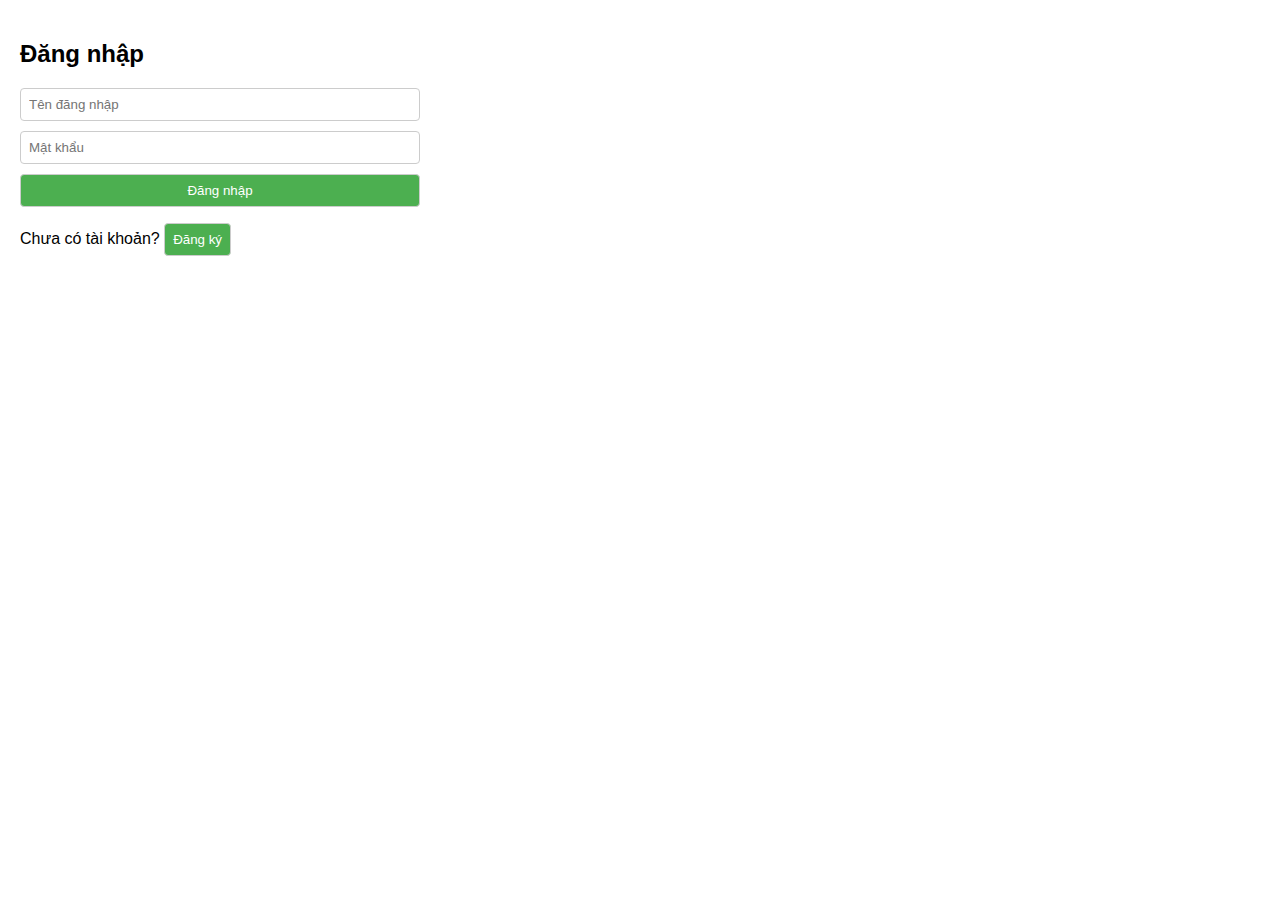
<file: index.html>
<!DOCTYPE html>
<html lang="en">
<head>
    <meta charset="UTF-8">
    <meta name="viewport" content="width=device-width, initial-scale=1.0">
    <title>Ứng Dụng Quản Lý Nhân Sự</title>
    <link rel="stylesheet" href="style.css">
</head>
<body>
    <div id="app">
        <nav id="navbar">
            <!-- Menu sẽ được render bởi app.js -->
        </nav>
        <main id="main-content">
            <!-- Nội dung module sẽ được load vào đây -->
        </main>
    </div>
    <script type="module" src="app.js"></script>
</body>
</html>
</file>
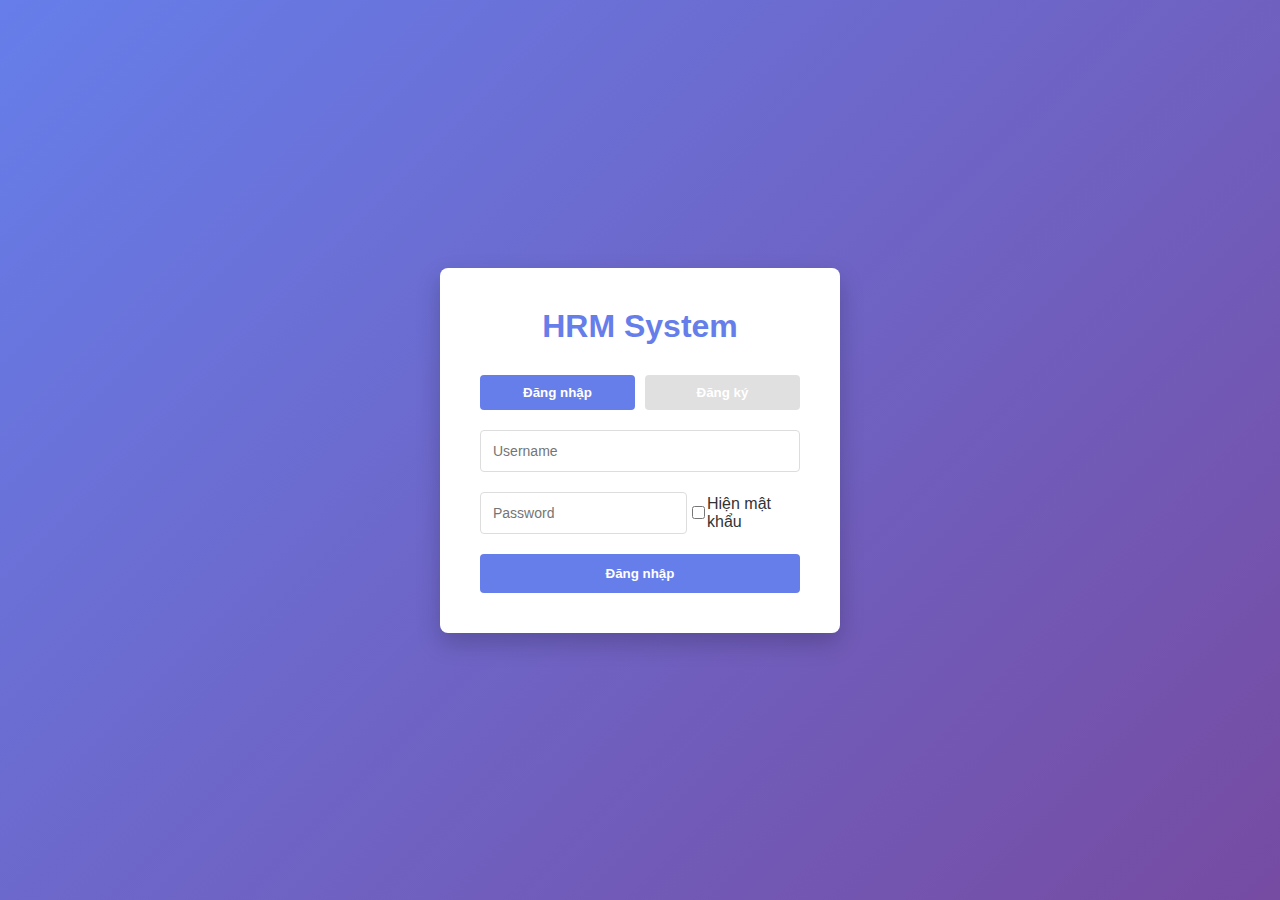
<file: frontend/index.html>
<!DOCTYPE html>
<html lang="vi">
<head>
    <meta charset="UTF-8">
    <meta name="viewport" content="width=device-width, initial-scale=1.0">
    <title>HRM - Human Resource Management</title>
    <link rel="stylesheet" href="css/style.css">
</head>
<body>
    <div id="app"></div>
    <script type="module" src="app.js"></script>
</body>
</html>
</file>
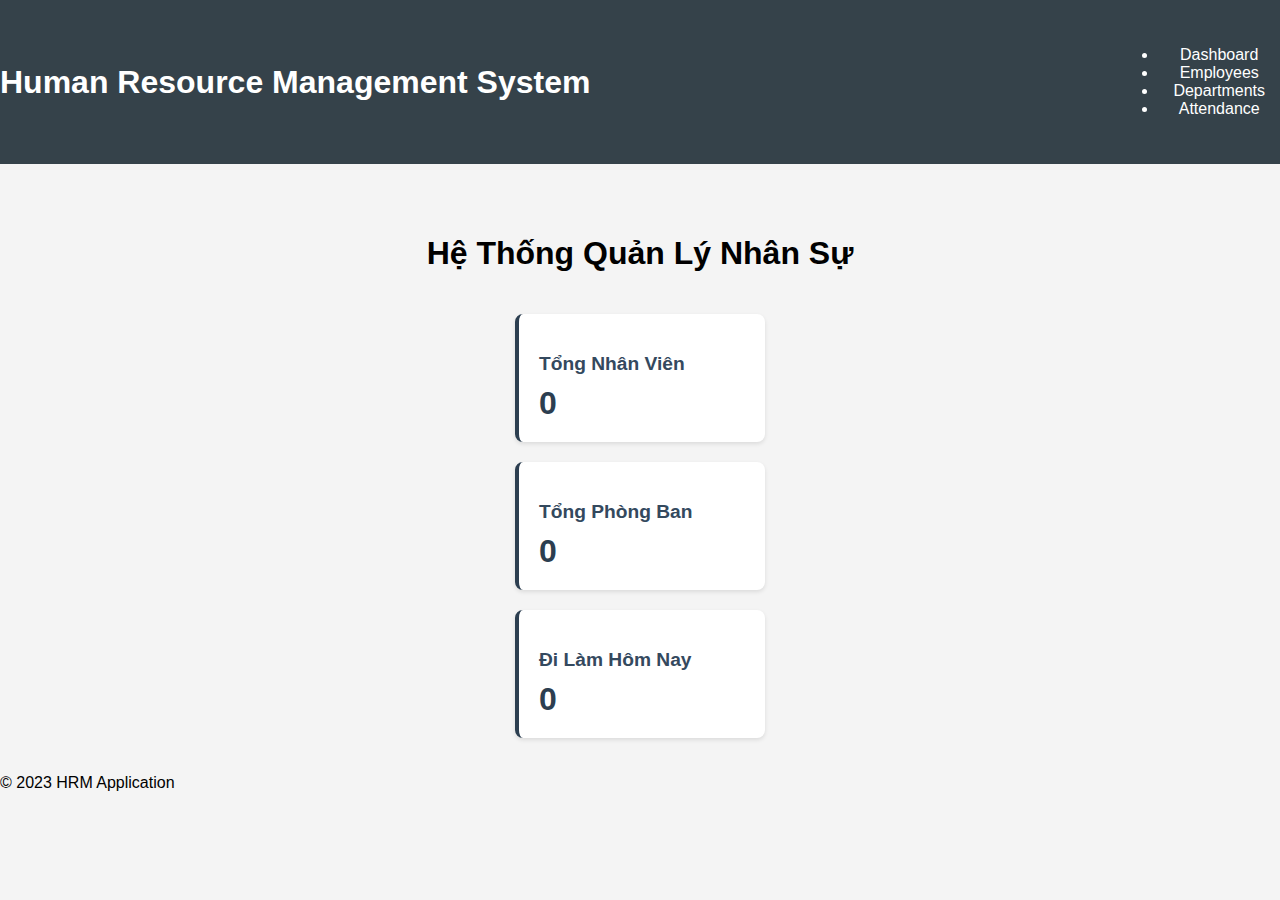
<file: src/index.html>
<!DOCTYPE html>
<html lang="en">
<head>
    <meta charset="UTF-8">
    <meta name="viewport" content="width=device-width, initial-scale=1.0">
    <title>HRM Application</title>
    <link rel="stylesheet" href="css/style.css">
    <link rel="stylesheet" href="css/forms.css">
    <link rel="stylesheet" href="css/dashboard.css">
</head>
<body>
    <header>
        <h1>Human Resource Management System</h1>
        <nav>
            <ul>
                <li><a href="#" class="menu-item" data-target="dashboard">Dashboard</a></li>
                <li><a href="#" class="menu-item" data-target="employees">Employees</a></li>
                <li><a href="#" class="menu-item" data-target="departments">Departments</a></li>
                <li><a href="#" class="menu-item" data-target="attendance">Attendance</a></li>
            </ul>
        </nav>
    </header>
    <main>
        <!-- This is where SPA content will be loaded -->
        <div id="content">
            <h2>Welcome to the HRM Application</h2>
            <p>Select a module from the menu to get started.</p>
        </div>
    </main>
    <footer>
        <p>&copy; 2023 HRM Application</p>
    </footer>
    <script type="module" src="js/main.js"></script>
</body>
</html>
</file>
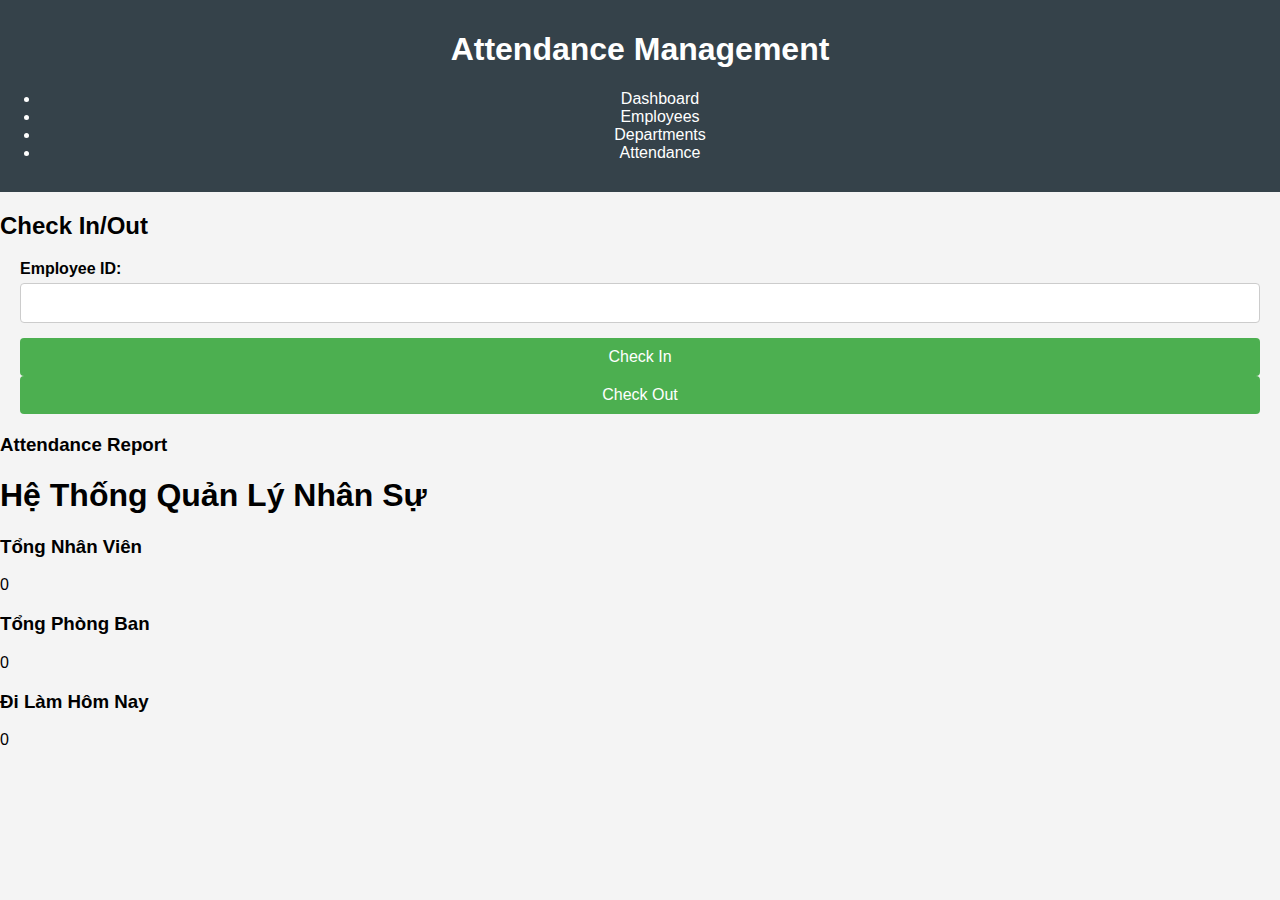
<file: src/pages/attendance.html>
<!DOCTYPE html>
<html lang="en">
<head>
    <meta charset="UTF-8">
    <meta name="viewport" content="width=device-width, initial-scale=1.0">
    <title>Attendance Management</title>
    <link rel="stylesheet" href="../css/style.css">
    <link rel="stylesheet" href="../css/forms.css">
</head>
<body>
    <header>
        <h1>Attendance Management</h1>
        <nav>
            <ul>
                <li><a href="dashboard.html">Dashboard</a></li>
                <li><a href="employees.html">Employees</a></li>
                <li><a href="departments.html">Departments</a></li>
                <li><a href="attendance.html">Attendance</a></li>
            </ul>
        </nav>
    </header>
    <main>
        <section id="attendance-section">
            <h2>Check In/Out</h2>
            <form id="attendance-form">
                <label for="employee-id">Employee ID:</label>
                <input type="text" id="employee-id" required>
                <button type="button" id="check-in-btn">Check In</button>
                <button type="button" id="check-out-btn">Check Out</button>
            </form>
            <div id="attendance-report">
                <h3>Attendance Report</h3>
                <ul id="report-list"></ul>
            </div>
        </section>
    </main>
    <script type="module" src="../js/main.js"></script>
</body>
</html>
</file>
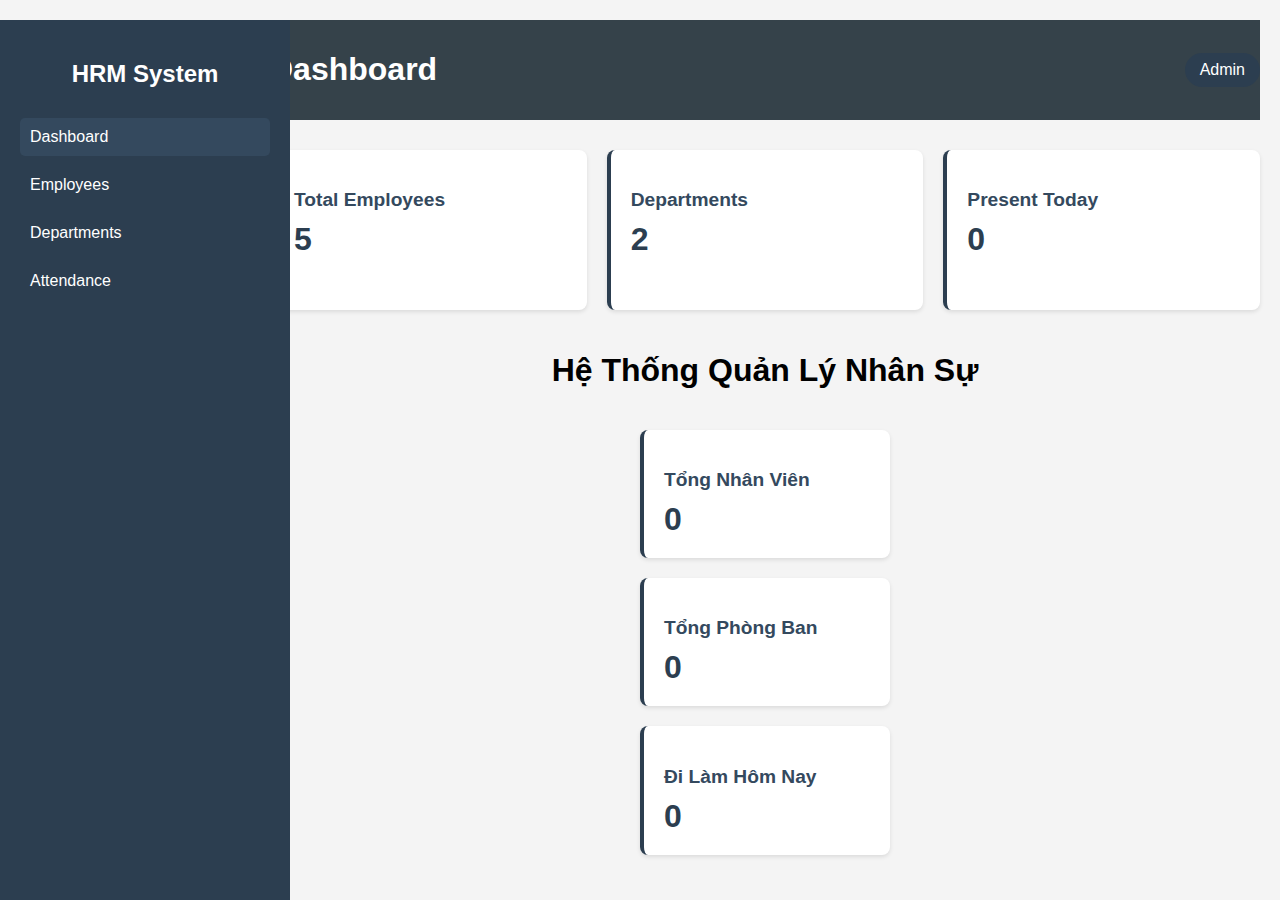
<file: src/pages/dashboard.html>
<!DOCTYPE html>
<html lang="en">
<head>
    <meta charset="UTF-8">
    <meta name="viewport" content="width=device-width, initial-scale=1.0">
    <title>HRM Dashboard</title>
    <link rel="stylesheet" href="../css/style.css">
    <link rel="stylesheet" href="../css/dashboard.css">
</head>
<body>
    <nav class="sidebar">
        <h2>HRM System</h2>
        <ul>
            <li class="active"><a href="dashboard.html">Dashboard</a></li>
            <li><a href="employees.html">Employees</a></li>
            <li><a href="departments.html">Departments</a></li>
            <li><a href="attendance.html">Attendance</a></li>
        </ul>
    </nav>
    <main class="content">
        <header>
            <h1>Dashboard</h1>
            <div class="user-info">Admin</div>
        </header>
        <div class="stats-grid">
            <div class="stat-card" id="totalEmployees">
                <h3>Total Employees</h3>
                <p class="stat-number">0</p>
            </div>
            <div class="stat-card" id="totalDepartments">
                <h3>Departments</h3>
                <p class="stat-number">0</p>
            </div>
            <div class="stat-card" id="presentToday">
                <h3>Present Today</h3>
                <p class="stat-number">0</p>
            </div>
        </div>
    </main>
    <script type="module" src="../js/main.js"></script>
</body>
</html>
</file>
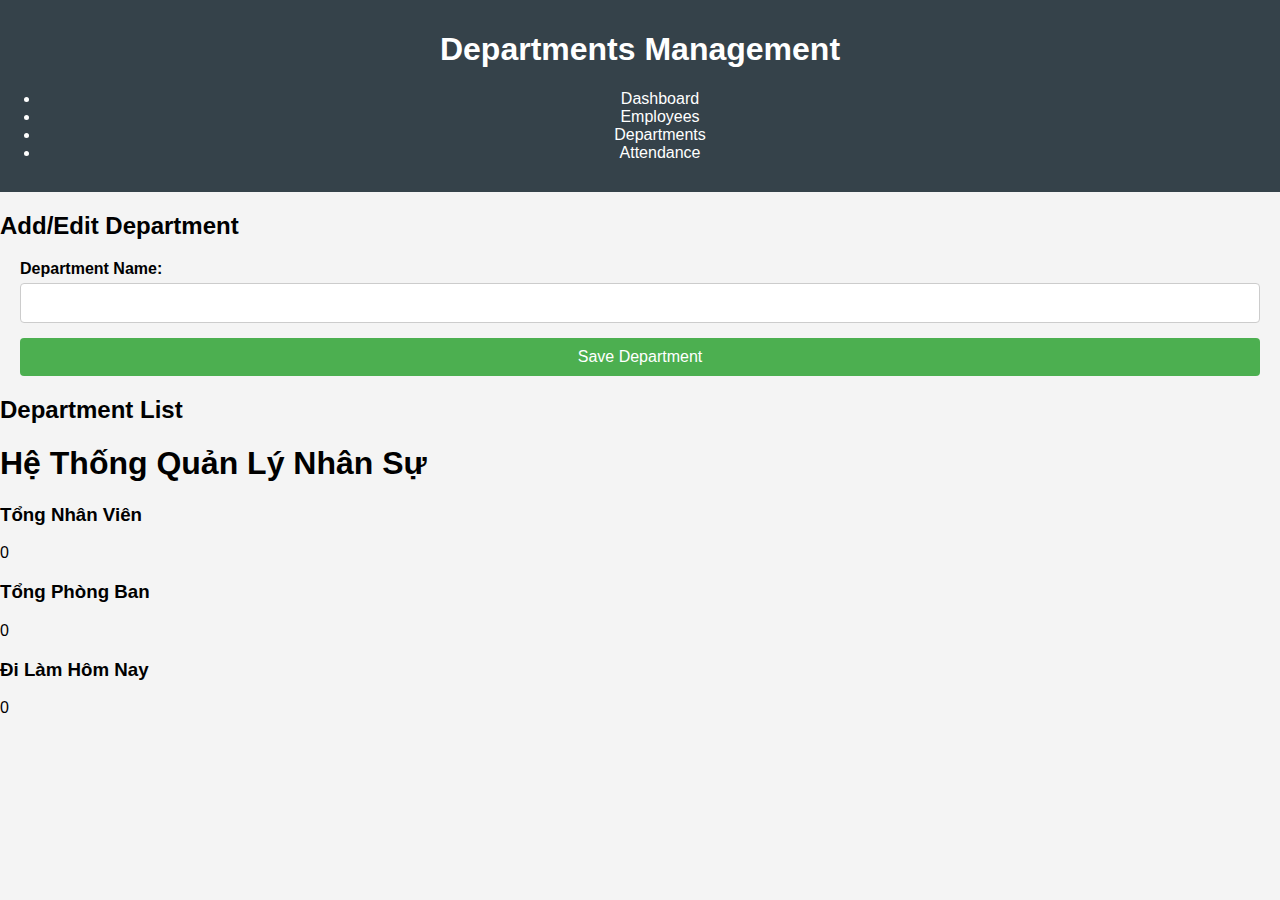
<file: src/pages/departments.html>
<!DOCTYPE html>
<html lang="en">
<head>
    <meta charset="UTF-8">
    <meta name="viewport" content="width=device-width, initial-scale=1.0">
    <title>Departments Management</title>
    <link rel="stylesheet" href="../css/style.css">
    <link rel="stylesheet" href="../css/forms.css">
</head>
<body>
    <header>
        <h1>Departments Management</h1>
        <nav>
            <ul>
                <li><a href="dashboard.html">Dashboard</a></li>
                <li><a href="employees.html">Employees</a></li>
                <li><a href="departments.html">Departments</a></li>
                <li><a href="attendance.html">Attendance</a></li>
            </ul>
        </nav>
    </header>
    <main>
        <section id="department-form">
            <h2>Add/Edit Department</h2>
            <form id="add-department-form">
                <label for="department-name">Department Name:</label>
                <input type="text" id="department-name" required>
                <button type="submit">Save Department</button>
            </form>
        </section>
        <section id="department-list">
            <h2>Department List</h2>
            <ul id="departments"></ul>
        </section>
    </main>
    <script type="module" src="../js/main.js"></script>
</body>
</html>
</file>
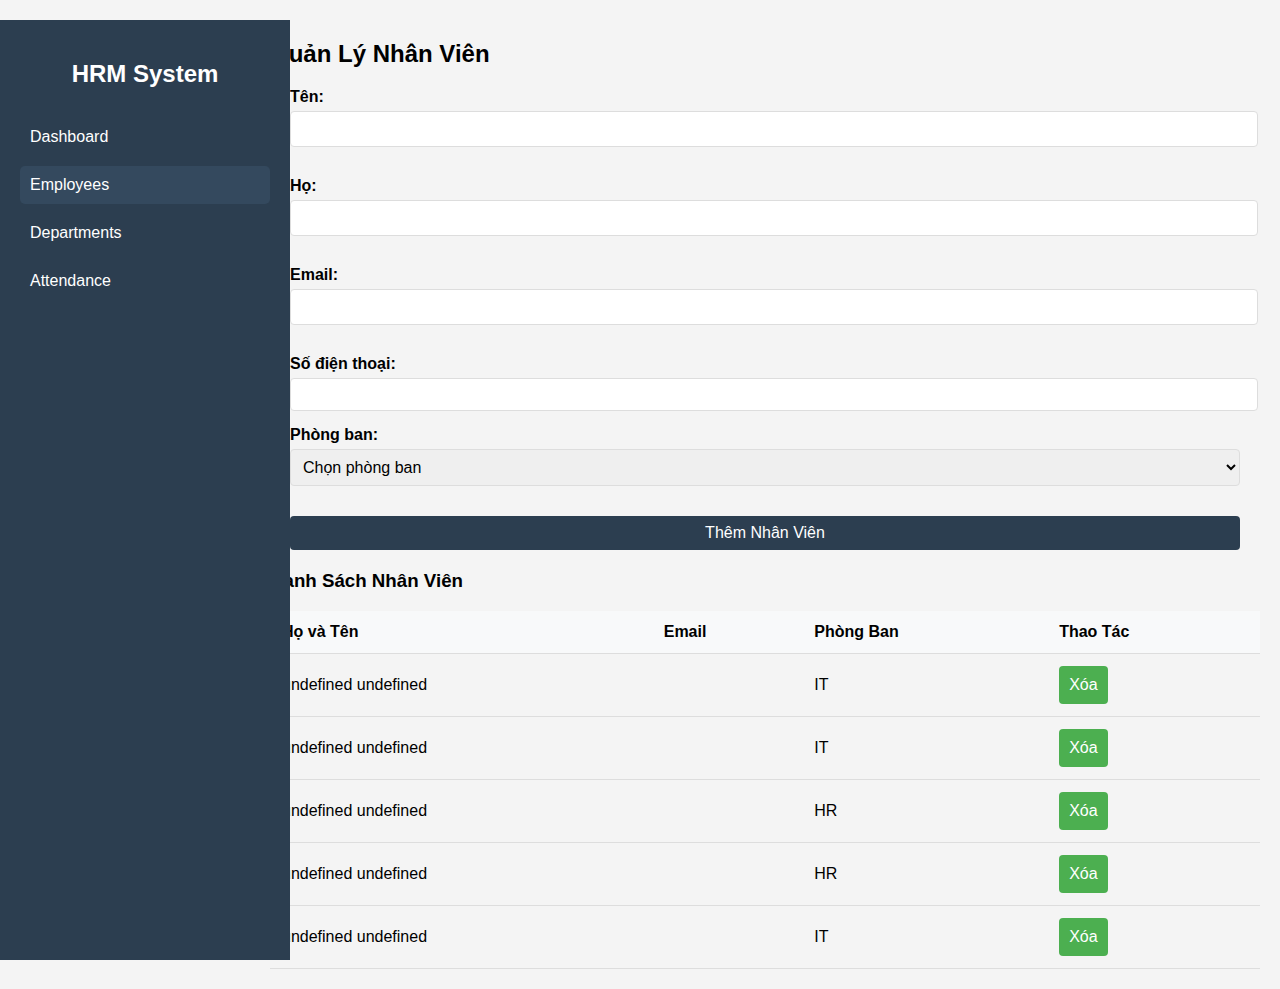
<file: src/pages/employees.html>
<!DOCTYPE html>
<html lang="en">
<head>
    <meta charset="UTF-8">
    <meta name="viewport" content="width=device-width, initial-scale=1.0">
    <title>Employee Management</title>
    <link rel="stylesheet" href="../css/style.css">
    <link rel="stylesheet" href="../css/forms.css">
    <link rel="stylesheet" href="../css/dashboard.css">
    <link rel="stylesheet" href="https://cdnjs.cloudflare.com/ajax/libs/font-awesome/5.15.4/css/all.min.css">
</head>
<body>
    <nav class="sidebar">
        <h2>HRM System</h2>
        <ul>
            <li><a href="dashboard.html">Dashboard</a></li>
            <li class="active"><a href="employees.html">Employees</a></li>
            <li><a href="departments.html">Departments</a></li>
            <li><a href="attendance.html">Attendance</a></li>
        </ul>
    </nav>
    <main class="content">
        <header>
            <h1>Employee Management</h1>
            <button id="addEmployeeBtn" class="btn-primary">
                <i class="fas fa-plus"></i> Add Employee
            </button>
        </header>

        <div class="controls-container">
            <div class="search-box">
                <input type="text" id="searchEmployee" placeholder="Search employees...">
                <i class="fas fa-search"></i>
            </div>
            <div class="filter-box">
                <select id="departmentFilter">
                    <option value="">All Departments</option>
                </select>
            </div>
        </div>

        <div id="employeeForm" class="form-container hidden">
            <h2 class="form-title">Add New Employee</h2>
            <form id="addEditEmployeeForm" class="grid-form">
                <input type="hidden" id="employeeId">
                <div class="form-group">
                    <label for="firstName">First Name</label>
                    <input type="text" id="firstName" required>
                </div>
                <div class="form-group">
                    <label for="lastName">Last Name</label>
                    <input type="text" id="lastName" required>
                </div>
                <div class="form-group full-width">
                    <label for="email">Email</label>
                    <input type="email" id="email" required>
                </div>
                <div class="form-group full-width">
                    <label for="department">Department</label>
                    <select id="department" required></select>
                </div>
                <div class="form-actions full-width">
                    <button type="submit" class="btn-primary">
                        <i class="fas fa-save"></i> Save
                    </button>
                    <button type="button" class="btn-secondary" id="cancelBtn">
                        <i class="fas fa-times"></i> Cancel
                    </button>
                </div>
            </form>
        </div>

        <div class="table-container">
            <table id="employeesTable" class="responsive-table">
                <thead>
                    <tr>
                        <th>ID</th>
                        <th>Name</th>
                        <th>Email</th>
                        <th>Department</th>
                        <th>Actions</th>
                    </tr>
                </thead>
                <tbody></tbody>
            </table>
            <div class="table-pagination">
                <button id="prevPage" class="btn-secondary">Previous</button>
                <span id="pageInfo">Page 1 of 1</span>
                <button id="nextPage" class="btn-secondary">Next</button>
            </div>
        </div>
    </main>
    <script type="module">
        import { initEmployeeModule } from '../js/controllers/employeeController.js';
        // initEmployeeModule will find a suitable container on the page
        initEmployeeModule('.content');
    </script>
</body>
</html>
</file>
<file: style.css>
body {
    font-family: Arial, sans-serif;
    margin: 0;
    padding: 0;
    display: flex;
    flex-direction: column;
    min-height: 100vh;
}

#app {
    display: flex;
    flex-direction: column;
}

#navbar {
    background-color: #333;
    color: white;
    padding: 10px;
    display: flex;
    flex-wrap: wrap;
    gap: 10px;
}

#navbar button {
    background-color: #555;
    color: white;
    border: none;
    padding: 10px;
    cursor: pointer;
}

#navbar button:hover {
    background-color: #777;
}

#main-content {
    flex: 1;
    padding: 20px;
}

form {
    display: flex;
    flex-direction: column;
    gap: 10px;
    max-width: 400px;
}

input, select, button {
    padding: 8px;
    border: 1px solid #ccc;
    border-radius: 4px;
}

button {
    background-color: #4CAF50;
    color: white;
    cursor: pointer;
}

button:hover {
    background-color: #45a049;
}

table {
    width: 100%;
    border-collapse: collapse;
    margin-top: 20px;
}

th, td {
    border: 1px solid #ddd;
    padding: 8px;
    text-align: left;
}

th {
    background-color: #f2f2f2;
}

.error {
    color: red;
    font-size: 12px;
}

.valid {
    border-color: green;
}

.invalid {
    border-color: red;
}

/* Responsive */
@media (max-width: 600px) {
    #navbar {
        flex-direction: column;
    }
    form {
        max-width: 100%;
    }
    table {
        font-size: 14px;
    }
}
</file>
<file: frontend/css/style.css>
/* CSS */
* {
    margin: 0;
    padding: 0;
    box-sizing: border-box;
}

body {
    font-family: 'Arial', sans-serif;
    background: #f5f5f5;
    color: #333;
}

.auth-container {
    display: flex;
    justify-content: center;
    align-items: center;
    min-height: 100vh;
    background: linear-gradient(135deg, #667eea 0%, #764ba2 100%);
}

.auth-form {
    background: white;
    padding: 40px;
    border-radius: 8px;
    box-shadow: 0 10px 25px rgba(0,0,0,0.2);
    width: 100%;
    max-width: 400px;
}

.auth-form h1 {
    text-align: center;
    margin-bottom: 30px;
    color: #667eea;
}

#authTabs {
    display: flex;
    margin-bottom: 20px;
    gap: 10px;
}

.tab-btn {
    flex: 1;
    padding: 10px;
    border: none;
    background: #e0e0e0;
    cursor: pointer;
    border-radius: 4px;
    font-weight: bold;
    transition: all 0.3s;
}

.tab-btn.active {
    background: #667eea;
    color: white;
}

form {
    display: flex;
    flex-direction: column;
    gap: 15px;
}

input, select, textarea {
    padding: 12px;
    border: 1px solid #ddd;
    border-radius: 4px;
    font-size: 14px;
    font-family: inherit;
}

input:focus, select:focus, textarea:focus {
    outline: none;
    border-color: #667eea;
    box-shadow: 0 0 5px rgba(102, 126, 234, 0.3);
}

button {
    padding: 12px;
    background: #667eea;
    color: white;
    border: none;
    border-radius: 4px;
    cursor: pointer;
    font-weight: bold;
    transition: background 0.3s;
}

button:hover {
    background: #5568d3;
}

.message, .auth-message {
    padding: 12px;
    border-radius: 4px;
    margin-top: 10px;
    text-align: center;
}

.message.success, .auth-message.success {
    background: #d4edda;
    color: #155724;
    border: 1px solid #c3e6cb;
}

.message.error, .auth-message.error {
    background: #f8d7da;
    color: #721c24;
    border: 1px solid #f5c6cb;
}

.dashboard {
    display: flex;
    min-height: 100vh;
}

.sidebar {
    width: 250px;
    background: #2c3e50;
    color: white;
    padding: 20px;
    overflow-y: auto;
}

.user-info {
    padding-bottom: 20px;
    border-bottom: 1px solid #34495e;
    margin-bottom: 20px;
}

.user-info h3 {
    font-size: 16px;
    margin-bottom: 5px;
}

.user-info p {
    font-size: 12px;
    color: #bdc3c7;
}

.menu {
    list-style: none;
}

.menu li {
    margin: 10px 0;
}

.menu a {
    color: #ecf0f1;
    text-decoration: none;
    display: block;
    padding: 8px 10px;
    border-radius: 4px;
    transition: all 0.3s;
}

.menu a:hover {
    background: #34495e;
    color: #667eea;
}

.menu a.logout {
    background: #e74c3c;
    margin-top: 20px;
}

.menu strong {
    display: block;
    margin-top: 15px;
    margin-bottom: 5px;
    font-size: 12px;
    color: #95a5a6;
    text-transform: uppercase;
}

.content {
    flex: 1;
    padding: 30px;
    overflow-y: auto;
}

.dashboard-welcome {
    background: white;
    padding: 30px;
    border-radius: 8px;
    text-align: center;
}

.dashboard-welcome h2 {
    margin-bottom: 20px;
    color: #667eea;
}

.form-wrapper, .search-wrapper, .department-wrapper,
.position-wrapper, .salary-wrapper, .attendance-wrapper,
.leave-wrapper, .performance-wrapper {
    background: white;
    padding: 25px;
    border-radius: 8px;
    box-shadow: 0 2px 8px rgba(0,0,0,0.1);
}

.form-wrapper h2, .search-wrapper h2 {
    margin-bottom: 20px;
    color: #2c3e50;
}

.search-section, .filter-form, .add-form, .checkin-section,
.report-section, .request-form, .balance-section, .review-form {
    display: flex;
    gap: 10px;
    flex-wrap: wrap;
    margin-bottom: 20px;
    align-items: center;
}

.search-section input, .filter-form input, .add-form input,
.checkin-section input, .report-section input,
.request-form input, .balance-section input {
    flex: 1;
    min-width: 150px;
}

.search-section button, .filter-form button, .add-form button,
.checkin-section button, .report-section button {
    min-width: 100px;
}

.employee-info {
    background: #ecf0f1;
    padding: 15px;
    border-radius: 4px;
    margin: 15px 0;
}

.employee-info p {
    margin: 5px 0;
}

table {
    width: 100%;
    border-collapse: collapse;
    margin-top: 15px;
}

thead {
    background: #34495e;
    color: white;
}

th, td {
    padding: 12px;
    text-align: left;
    border-bottom: 1px solid #bdc3c7;
}

tr:hover {
    background: #f9f9f9;
}

tfoot {
    background: #ecf0f1;
    font-weight: bold;
}

textarea {
    min-height: 100px;
    resize: vertical;
}

.summary {
    background: #e8f4f8;
    padding: 15px;
    border-radius: 4px;
    margin-bottom: 20px;
}

.summary p {
    margin: 5px 0;
    font-weight: bold;
}

.top-performers {
    margin-top: 30px;
}

.pending-section {
    margin-top: 30px;
}

@media (max-width: 768px) {
    .dashboard {
        flex-direction: column;
    }

    .sidebar {
        width: 100%;
        max-height: 200px;
        overflow-x: auto;
    }

    .menu {
        display: flex;
        flex-wrap: wrap;
        gap: 10px;
    }

    .menu li {
        margin: 0;
    }

    .search-section, .filter-form, .add-form {
        flex-direction: column;
    }

    .search-section input, .filter-form input, .add-form input {
        width: 100%;
        min-width: auto;
    }

    table {
        font-size: 12px;
    }

    th, td {
        padding: 8px;
    }
}
</file>
<file: src/css/style.css>
/* Basic styles for the HRM application */

body {
    font-family: Arial, sans-serif;
    margin: 0;
    padding: 0;
    background-color: #f4f4f4;
}

header {
    background: #35424a;
    color: #ffffff;
    padding: 10px 0;
    text-align: center;
}

nav {
    margin: 20px 0;
}

nav a {
    color: #ffffff;
    text-decoration: none;
    padding: 10px 15px;
}

nav a:hover {
    background: #e8491d;
}

.container {
    width: 80%;
    margin: auto;
    overflow: hidden;
}

.footer {
    background: #35424a;
    color: #ffffff;
    text-align: center;
    padding: 10px 0;
    position: relative;
    bottom: 0;
    width: 100%;
}
</file>
<file: src/css/forms.css>
/* Styles for forms used throughout the HRM application */

form {
    display: flex;
    flex-direction: column;
    margin: 20px;
}

label {
    margin-bottom: 5px;
    font-weight: bold;
}

input[type="text"],
input[type="email"],
input[type="password"],
select,
textarea {
    padding: 10px;
    margin-bottom: 15px;
    border: 1px solid #ccc;
    border-radius: 4px;
    font-size: 16px;
}

input[type="submit"],
button {
    background-color: #4CAF50;
    color: white;
    padding: 10px;
    border: none;
    border-radius: 4px;
    cursor: pointer;
    font-size: 16px;
}

input[type="submit"]:hover,
button:hover {
    background-color: #45a049;
}

.error {
    color: red;
    font-size: 14px;
}

.form-container {
    background: white;
    padding: 20px;
    border-radius: 8px;
    box-shadow: 0 2px 4px rgba(0,0,0,0.1);
    margin-bottom: 20px;
}

.form-container.hidden {
    display: none;
}

.form-group {
    margin-bottom: 15px;
}

.form-group label {
    display: block;
    margin-bottom: 5px;
    font-weight: bold;
}

.form-group input,
.form-group select {
    width: 100%;
    padding: 8px;
    border: 1px solid #ddd;
    border-radius: 4px;
}

.form-actions {
    display: flex;
    gap: 10px;
    margin-top: 20px;
}

.table-container {
    background: white;
    border-radius: 8px;
    box-shadow: 0 2px 4px rgba(0,0,0,0.1);
    overflow: auto;
}

table {
    width: 100%;
    border-collapse: collapse;
}

th, td {
    padding: 12px;
    text-align: left;
    border-bottom: 1px solid #ddd;
}

th {
    background-color: #f8f9fa;
    font-weight: bold;
}

.btn-primary {
    background: #2c3e50;
    color: white;
    padding: 8px 16px;
    border: none;
    border-radius: 4px;
    cursor: pointer;
}

.btn-secondary {
    background: #95a5a6;
    color: white;
    padding: 8px 16px;
    border: none;
    border-radius: 4px;
    cursor: pointer;
}

.grid-form {
    display: grid;
    grid-template-columns: repeat(2, 1fr);
    gap: 20px;
}

.full-width {
    grid-column: 1 / -1;
}

.controls-container {
    display: flex;
    gap: 20px;
    margin-bottom: 20px;
}

.search-box {
    flex: 1;
    position: relative;
}

.search-box input {
    width: 100%;
    padding: 10px 35px 10px 15px;
    border: 1px solid #ddd;
    border-radius: 4px;
}

.search-box i {
    position: absolute;
    right: 10px;
    top: 50%;
    transform: translateY(-50%);
    color: #666;
}

.filter-box select {
    padding: 10px;
    border: 1px solid #ddd;
    border-radius: 4px;
    min-width: 200px;
}

.form-title {
    grid-column: 1 / -1;
    margin-bottom: 20px;
    color: #2c3e50;
}

.table-pagination {
    display: flex;
    justify-content: center;
    align-items: center;
    gap: 20px;
    margin-top: 20px;
    padding: 10px;
}

.responsive-table {
    width: 100%;
    overflow-x: auto;
}

@media (max-width: 768px) {
    .grid-form {
        grid-template-columns: 1fr;
    }

    .controls-container {
        flex-direction: column;
    }

    .table-container {
        overflow-x: auto;
    }
}
</file>
<file: src/css/dashboard.css>
/* Dashboard layout styles */
body {
    font-family: Arial, sans-serif;
    margin: 0;
    padding: 0;
}

.dashboard-container {
    display: flex;
    flex-direction: column;
    align-items: center;
    padding: 20px;
}

.dashboard-header {
    width: 100%;
    background-color: #2c3e50;
    color: white;
    padding: 15px;
    text-align: center;
}

.dashboard-content {
    width: 100%;
    margin-top: 20px;
    display: flex;
    justify-content: space-around;
}

.dashboard-card {
    background-color: #f9f9f9;
    border: 1px solid #ddd;
    border-radius: 5px;
    padding: 20px;
    width: 30%;
    box-shadow: 0 2px 5px rgba(0, 0, 0, 0.1);
}

.dashboard-card h3 {
    margin-top: 0;
}

.dashboard-footer {
    margin-top: 20px;
    text-align: center;
}

.sidebar {
    position: fixed;
    left: 0;
    top: 0;
    width: 250px;
    height: 100vh;
    background: #2c3e50;
    color: white;
    padding: 20px;
}

.sidebar h2 {
    margin-bottom: 30px;
    text-align: center;
    color: #fff;
    font-size: 1.5em;
}

.sidebar ul {
    list-style: none;
    padding: 0;
}

.sidebar li {
    margin: 10px 0;
}

.sidebar a {
    color: white;
    text-decoration: none;
    padding: 10px;
    display: block;
}

.sidebar li.active a {
    background: #34495e;
    border-radius: 5px;
}

.content {
    margin-left: 250px;
    padding: 20px;
}

.stats-grid {
    display: grid;
    grid-template-columns: repeat(auto-fit, minmax(250px, 1fr));
    gap: 20px;
    margin-top: 20px;
}

.stat-card {
    background: white;
    padding: 20px;
    border-radius: 8px;
    box-shadow: 0 2px 4px rgba(0,0,0,0.1);
    border-left: 4px solid #2c3e50;
}

.stat-card h3 {
    color: #34495e;
    font-size: 1.2em;
    margin-bottom: 10px;
}

.stat-number {
    font-size: 2em;
    font-weight: bold;
    color: #2c3e50;
    margin-top: 10px;
}

header {
    display: flex;
    justify-content: space-between;
    align-items: center;
    margin-bottom: 30px;
}

.user-info {
    background: #2c3e50;
    color: white;
    padding: 8px 15px;
    border-radius: 20px;
}
</file>
